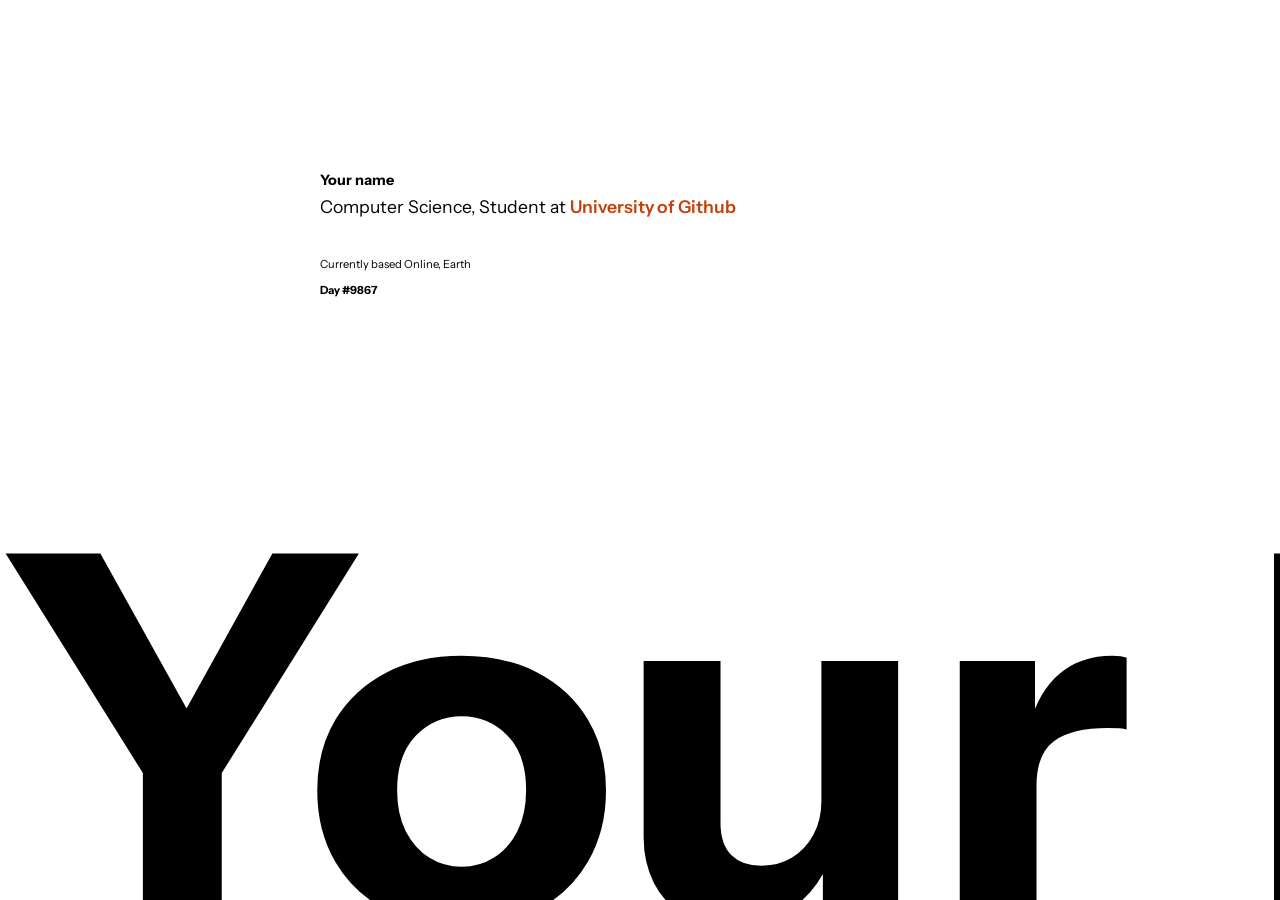
<file: Index.html>
<html>
    <head>
        <title>Your name</title>

        <link rel="icon" href="titleIcon" type="image/x-icon">
        <link rel="stylesheet" type="text/css" href="style.css">
    </head>

    <body onload="init()">
        <section class="about">
            <h2>Your name</h2>
            <h3>Computer Science, Student at <a href=https://github.com/MurrayBuchanan>University of Github</a></h3>

            <p class="caption">Currently based Online, Earth</p>
            <p id="earth_time" class="overline">55.8617&deg; N, -4.2583&deg; E</p>
        </section>

        <div class="bounce">
            <h1>Your <b>Name</b></h1>
        </div>

        <script>
            // Edit these three numbers (month: 1 = January … 12 = December)
            const day = 1;
            const month = 12;
            const year = 1999;

            const MS_PER_DAY = 1000 * 60 * 60 * 24;

            function daysSinceBirth() {
                const today = new Date();
                const dob = new Date(year, month - 1, day);
                return Math.ceil((today - dob) / MS_PER_DAY);
            }

            function init() {
                document.getElementById('earth_time').innerHTML = "Day #" + daysSinceBirth();
            }
        </script>
    </body>
</html>
</file>
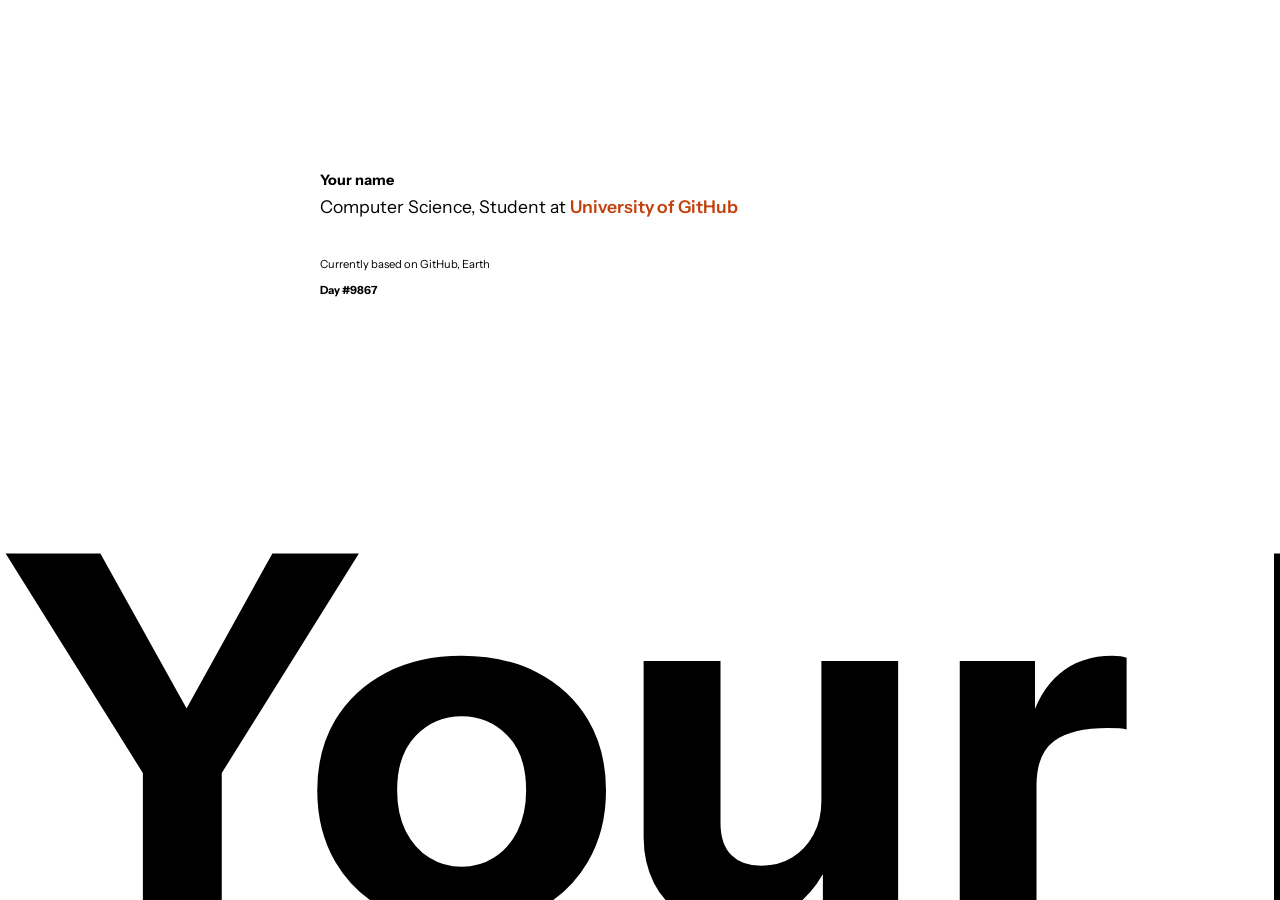
<file: bouncing-portfolio/Index.html>
<html>
    <head>
        <title>Your name</title>

        <link rel="icon" href="titleIcon" type="image/x-icon">
        <link rel="stylesheet" type="text/css" href="style.css">
    </head>

    <body onload="init()">
        <section class="about">
            <h2>Your name</h2>
            <h3>Computer Science, Student at <a href=https://github.com/MurrayBuchanan>University of GitHub</a></h3>

            <p class="caption">Currently based on GitHub, Earth</p>
            <p id="earth_time" class="overline">55.8617&deg; N, -4.2583&deg; E</p>
        </section>

        <div class="bounce">
            <h1>Your <b>Name</b></h1>
        </div>

        <script>
            // Edit these three numbers (month: 1 = January … 12 = December)
            const day = 1;
            const month = 12;
            const year = 1999;

            const MS_PER_DAY = 1000 * 60 * 60 * 24;

            function daysSinceBirth() {
                const today = new Date();
                const dob = new Date(year, month - 1, day);
                return Math.ceil((today - dob) / MS_PER_DAY);
            }

            function init() {
                document.getElementById('earth_time').innerHTML = "Day #" + daysSinceBirth();
            }
        </script>
    </body>
</html>
</file>
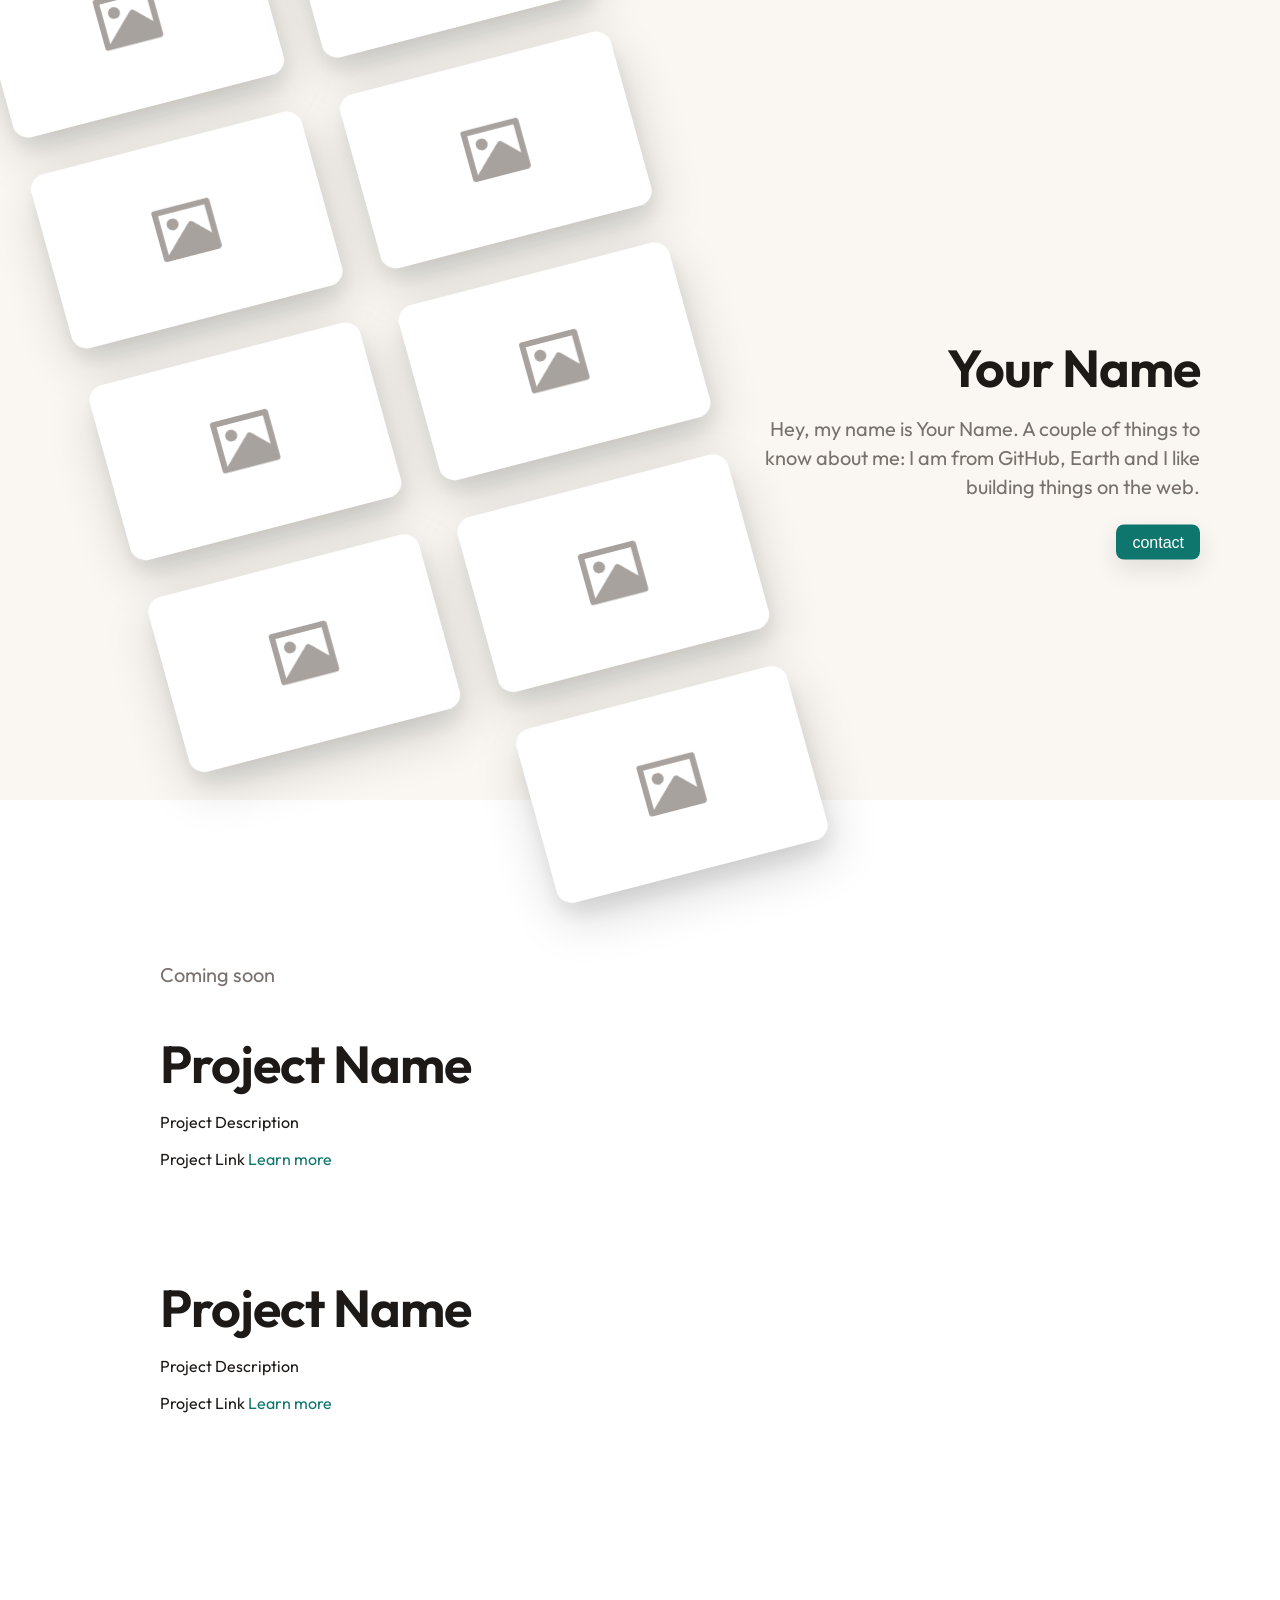
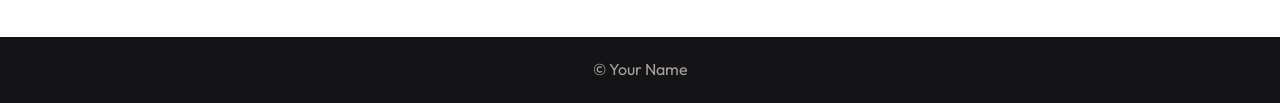
<file: card-style-portfolio/index.html>
<!DOCTYPE html>
<html lang="en">
    <head>
        <title>Your Name</title>

        <link rel="stylesheet" type="text/css" href="style.css" />
        <link rel="icon" href="titleIcon.ico" type="image/ico" />
    </head>
    <body>
        <div class="perspective">
            <div class="about">
                <h1>Your Name</h1>
                <h2>Hey, my name is Your Name. A couple of things to know about me: I am from GitHub, Earth and I like building things on the web.</h2>
                <button><a href="mailto:contact@murrayb.com">contact</a></button>
            </div>
            <div class="row">
                <div class="column">
                    <div class="container">
                        <a class="preview" href="project.html" target="_blank"></a>
                        <img src="placeholder.png" height="250" width="500" alt="" />
                    </div>
                </div>
                <div class="column">
                    <div class="container">
                        <a class="preview" href="project.html" target="_blank"></a>
                        <img src="placeholder.png" height="250" width="500" alt="" />
                    </div>
                </div>
                <div class="column">
                    <div class="container">
                        <a class="preview" href="project.html" target="_blank"></a>
                        <img src="placeholder.png" height="250" width="500" alt="" />
                    </div>
                </div>
                <div class="column">
                    <div class="container">
                        <a class="preview" href="project.html" target="_blank"></a>
                        <img src="placeholder.png" height="250" width="500" alt="" />
                    </div>
                </div>
                <div class="column">
                    <div class="container">
                        <a class="preview" href="project.html" target="_blank"></a>
                        <img src="placeholder.png" height="250" width="500" alt="" />
                    </div>
                </div>
                <div class="column">
                    <div class="container">
                        <a class="preview" href="project.html" target="_blank"></a>
                        <img src="placeholder.png" height="250" width="500" alt="" />
                    </div>
                </div>
                <div class="column">
                    <div class="container">
                        <a class="preview" href="project.html" target="_blank"></a>
                        <img src="placeholder.png" height="250" width="500" alt="" />
                    </div>
                </div>
                <div class="column">
                    <div class="container">
                        <a class="preview" href="project.html" target="_blank"></a>
                        <img src="placeholder.png" height="250" width="500" alt="" />
                    </div>
                </div>
                <div class="column">
                    <div class="container">
                        <a class="preview" href="project.html" target="_blank"></a>
                        <img src="placeholder.png" height="250" width="500" alt="" />
                    </div>
                </div>
            </div>
        </div>
        <div class="upcoming">
            <h2>Coming soon</h2>
                <div class="projects">
                    <h1>Project Name</h1>
                    <p>Project Description</p>
                    <p>Project Link <a href="project.html">Learn more</a></p>
                </div>
                <div class="projects">
                    <h1>Project Name</h1>
                    <p>Project Description</p>
                    <p>Project Link <a href="project.html">Learn more</a></p>
                </div>
        </div>
        <footer>
            <p>© <span id="currentYear"></span> Your Name</p>
        </footer>
        <script>document.getElementById("currentYear")?.textContent = new Date().getFullYear();</script>
    </body>
</html>
</file>
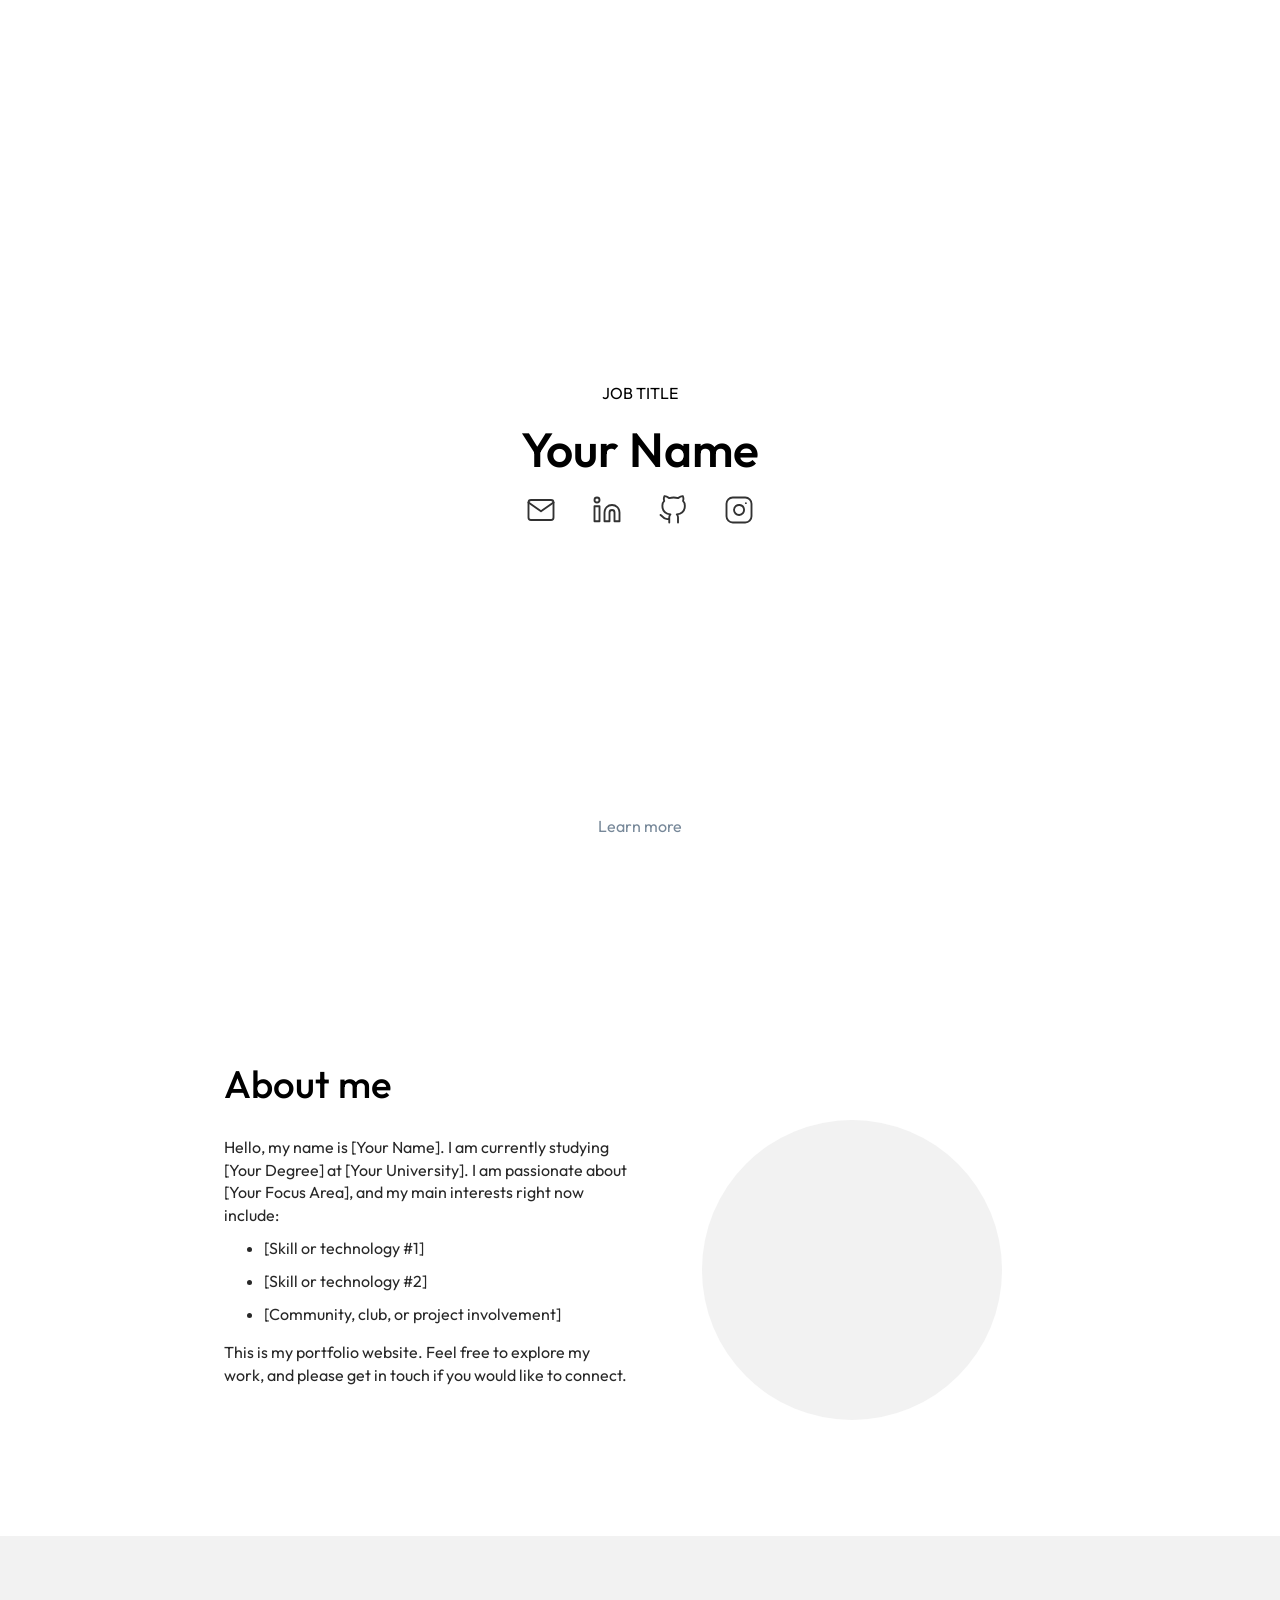
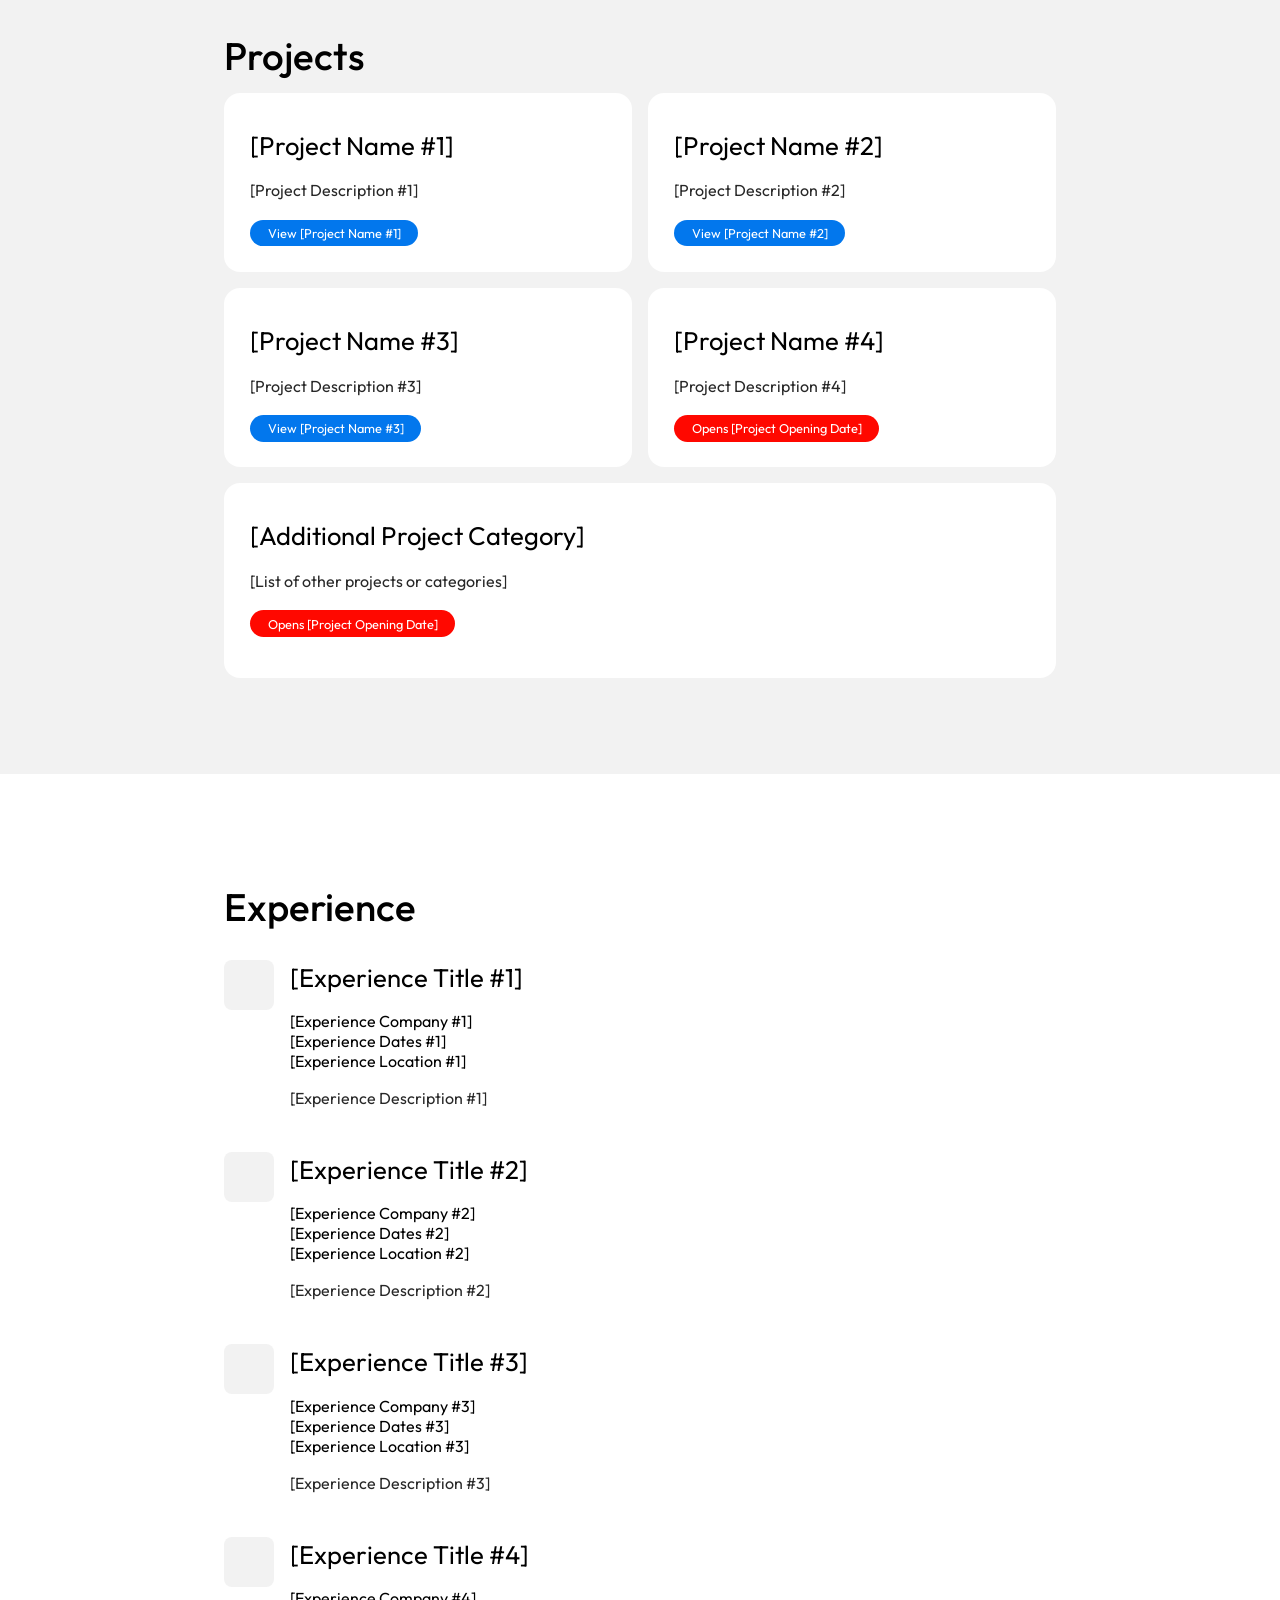
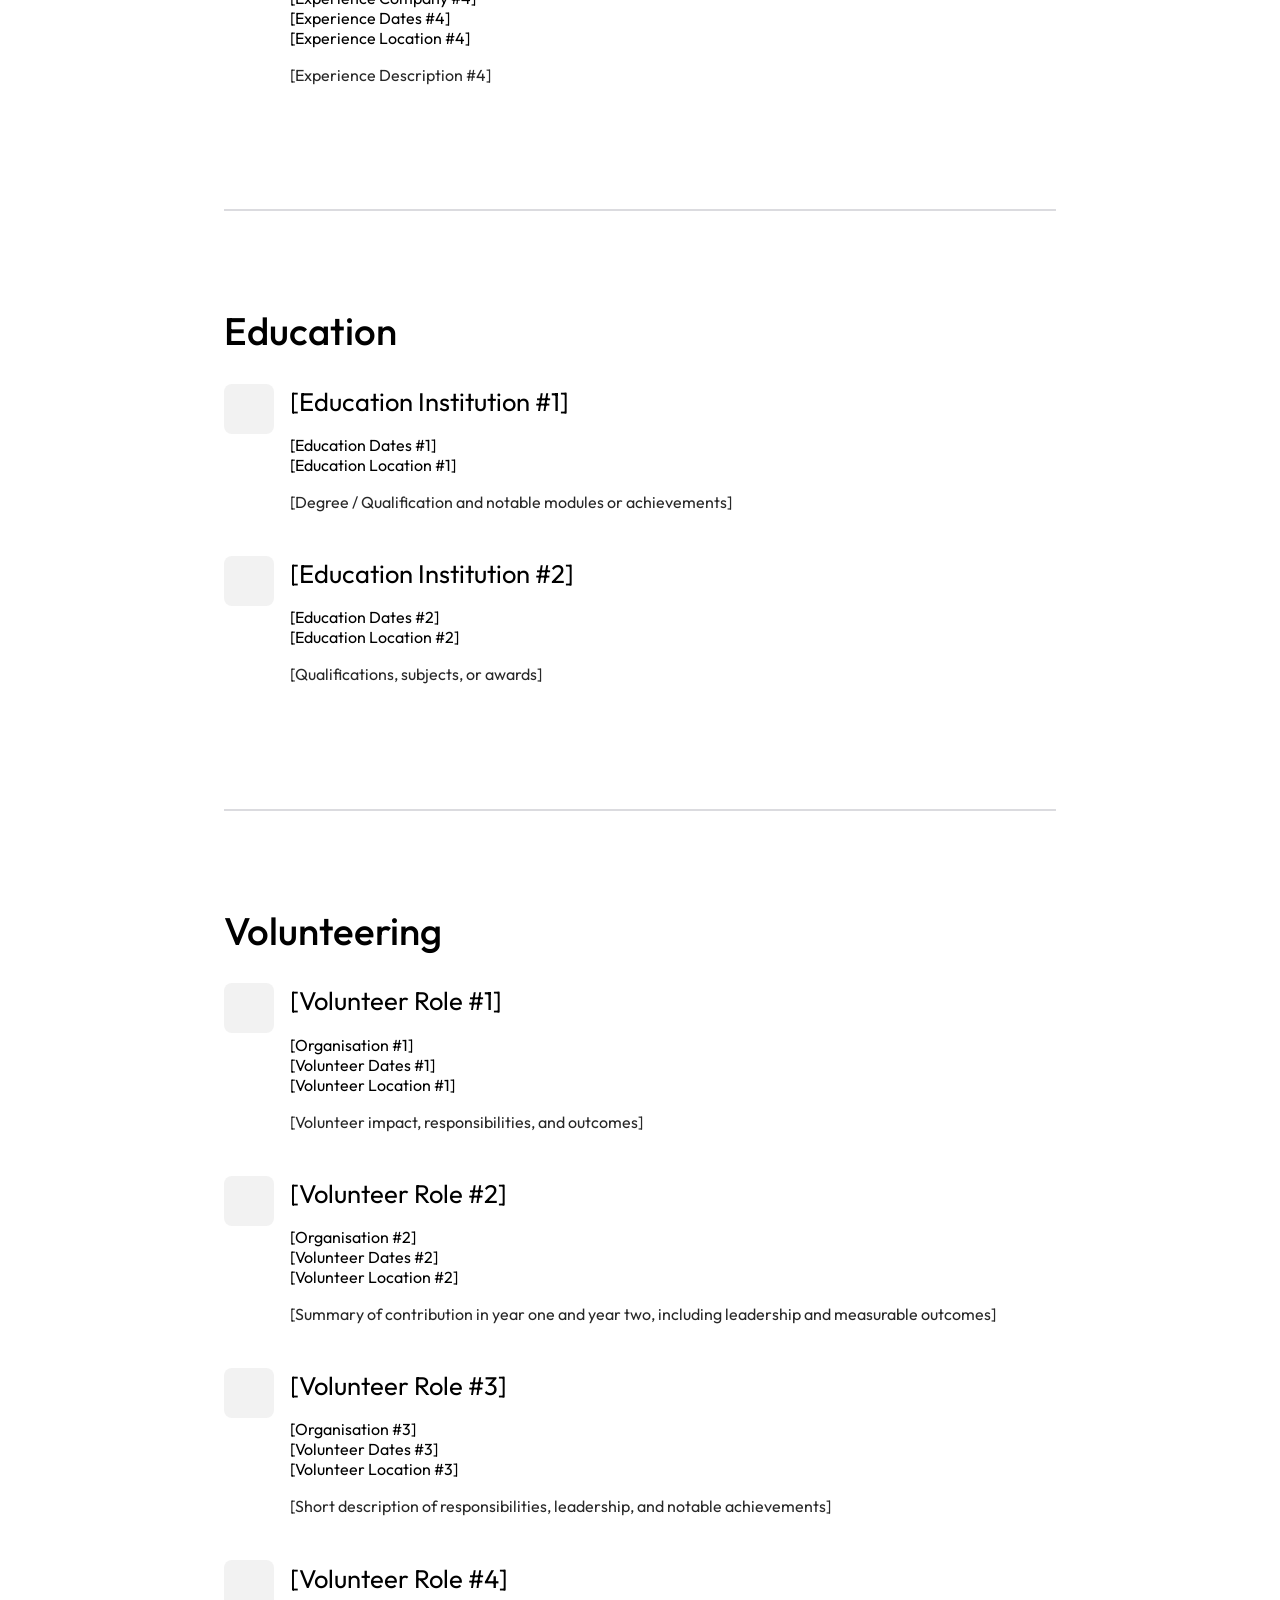
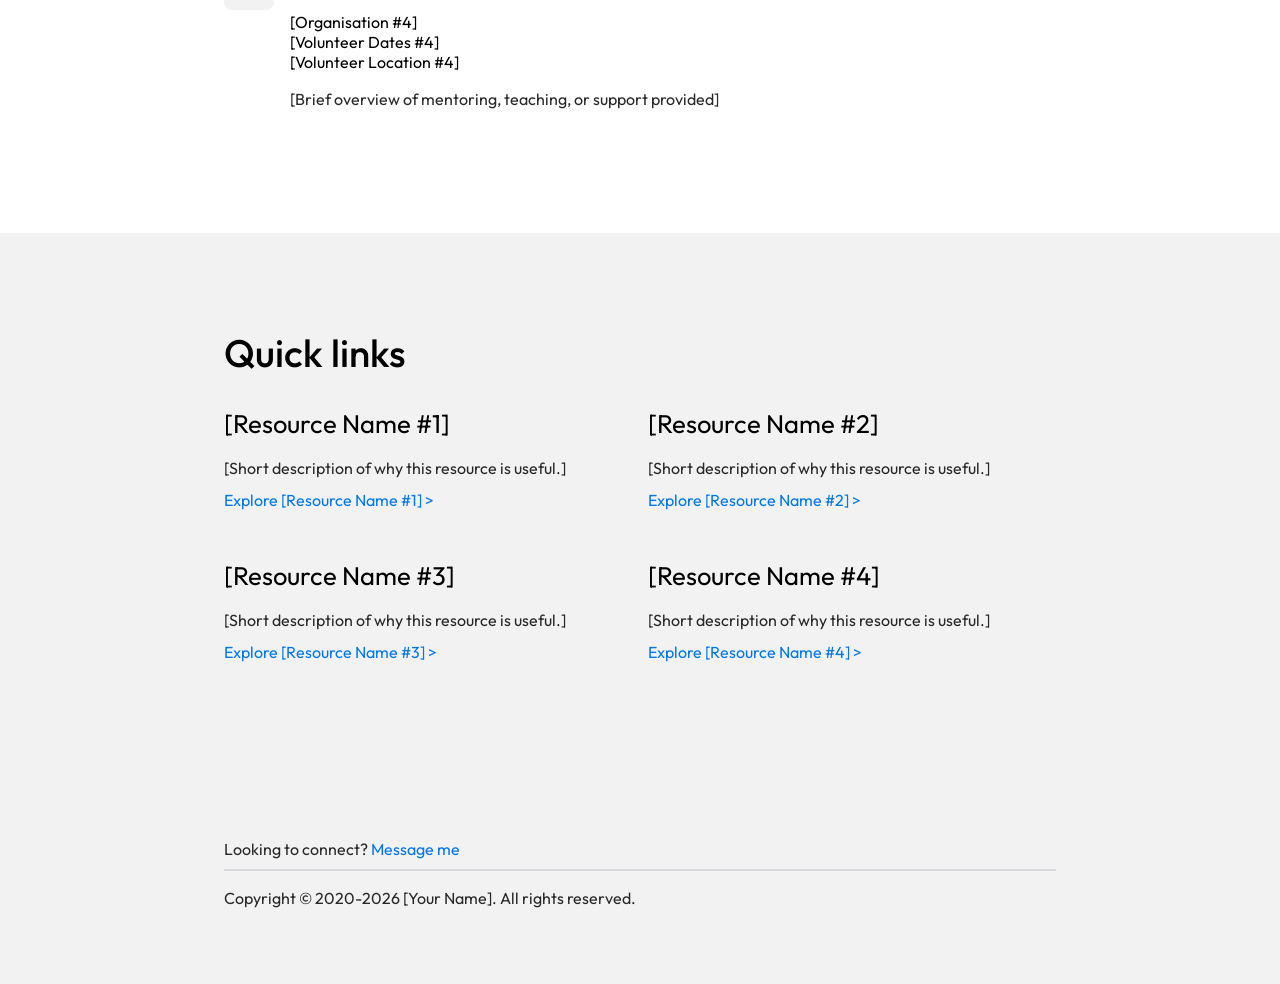
<file: cv-template/index.html>
<!DOCTYPE html>
<html>
    <head>
        <title>Your Name</title>
        <link rel="icon" href="titleIcon.ico" type="image/ico" />
		<link rel="stylesheet" type="text/css" href="style.css" />

		<script>
		window.addEventListener('scroll', function() {
			var scrollSection = document.querySelector('.scroll-section');
			if (window.scrollY > 0) {
				scrollSection.style.opacity = '0'; // Fade out
			} else {
				scrollSection.style.opacity = '1'; // Fade in
			}
		});
		</script>
    </head>
    <body>
	<div class="primary-section">
        <div class="load-section">
			<img src="placeholder.png" alt="[Your Name]" class="profile-pic" style="display:none;">
			<h4>JOB TITLE</h4>
            <h1>Your Name</h1>
			<div class="link-section">
				<a href="mailto:your.email@example.com"><img src="icons/email.svg" alt="Email"></a>
				<a href="https://www.linkedin.com/in/your-profile/" target="_blank"><img src="icons/linkedin.svg" alt="Linkedin"></a>
				<a href="https://github.com/your-username" target="_blank"><img src="icons/github.svg" alt="Github"></a>
				<a href="https://www.instagram.com/your-handle/" target="_blank"><img src="icons/instagram.svg" alt="Instagram"></a>
			</div>
			
        </div>
		<div class="scroll-section">
			<a href="#learn-more">Learn more</a> 
		</div>
	</div>
		<div class="primary-section" id="learn-more">
            <h2>About me</h2>

            <div class="flex-section">
                <div class="flex-item">
                    <p>Hello, my name is [Your Name]. I am currently studying [Your Degree] at [Your University]. I am passionate about [Your Focus Area], and my main interests right now include:</p>
						<ul>
							<li>[Skill or technology #1]</li>
							<li>[Skill or technology #2]</li>
							<li>[Community, club, or project involvement]</li>
						</ul>
						<p>This is my portfolio website. Feel free to explore my work, and please get in touch if you would like to connect.</p>
                </div>
                <div class="flex-item horizontal-center">
                    <img src="placeholder.png" style="border-radius: 100%;" alt="Banner" width="300px" height="auto" class="round">
                </div>
                
            </div>
			</div>

			<div class="secondary-section">

            <h2>Projects</h2>
            <div class="flex-section">
                <div class="flex-item">
                    <div class="description-section">
                        <h3>[Project Name #1]</h3>
                        <p>[Project Description #1]</p>
                        <button><a href="project.html">View [Project Name #1]</a></button>
                    </div>
                </div>
                <div class="flex-item">
                    <div class="description-section">
                        <h3>[Project Name #2]</h3>
                        <p>[Project Description #2]</p>
                        <button><a href="project.html">View [Project Name #2]</a></button>
                    </div>
                </div>
            </div>

            <div class="flex-section">
                <div class="flex-item">
                    <div class="description-section">
                        <h3>[Project Name #3]</h3>
                        <p>[Project Description #3]</p>
                        <button><a href="project.html">View [Project Name #3]</a></button>
                    </div>
                </div>
                <div class="flex-item">
                    <div class="description-section">
                        <h3>[Project Name #4]</h3>
                        <p>[Project Description #4]</p>
                        <button class="locked"><a href="project.html">Opens [Project Opening Date]</a></button>
                    </div>
                </div>
            </div>

            <div class="description-section">
                <div class="flex-section">
                    <!-- <div class="flex-icon">
                        <img src="learn/assets/medal.png" alt="Medal" width="120px" height="auto">
                    </div> -->
                    <div class="flex-item">
                        <h3>[Additional Project Category]</h3>
						<p>[List of other projects or categories]</p>
						<button class="locked"><a href="project.html">Opens [Project Opening Date]</a></button>
                    </div>
                </div>
            </div>
            </div>
			</div>

		<div class="primary-section">
			<h2>Experience</h2>
			<div class="flex-section" id="experience-1">
				<div class="flex-logo">
					<img src="placeholder.png">
				</div>
				<div class="flex-item">
					<h3>[Experience Title #1]</h3>
					<h4>[Experience Company #1]</h4>
					<h4>[Experience Dates #1]</h4>
					<h4>[Experience Location #1]</h4>
					<p>[Experience Description #1]</p>
				</div>				
			</div>

			<div class="flex-section">
				<div class="flex-logo">
					<img src="placeholder.png">
				</div>
				<div class="flex-item">
					<h3>[Experience Title #2]</h3>
					<h4>[Experience Company #2]</h4>
					<h4>[Experience Dates #2]</h4>
					<h4>[Experience Location #2]</h4>
					<p>[Experience Description #2]</p>
				</div>				
			</div>

			<div class="flex-section">
				<div class="flex-logo">
					<img src="placeholder.png">
				</div>
				<div class="flex-item">
					<h3>[Experience Title #3]</h3>
					<h4>[Experience Company #3]</h4>
					<h4>[Experience Dates #3]</h4>
					<h4>[Experience Location #3]</h4>
					<p>[Experience Description #3]</p>
				</div>				
			</div>

			<div class="flex-section">
				<div class="flex-logo">
					<img src="placeholder.png">
				</div>
				<div class="flex-item">
					<h3>[Experience Title #4]</h3>
					<h4>[Experience Company #4]</h4>
					<h4>[Experience Dates #4]</h4>
					<h4>[Experience Location #4]</h4>
					<p>[Experience Description #4]</p>
				</div>				
			</div>

			<div class="line"></div>
		
		<div class="section">
			<h2>Education</h2>

			<div class="flex-section">
				<div class="flex-logo">
					<img src="placeholder.png">
				</div>
				<div class="flex-item">
					<h3>[Education Institution #1]</h3>
					<h4>[Education Dates #1]</h4>
					<h4>[Education Location #1]</h4>
					<p>[Degree / Qualification and notable modules or achievements]</p>
				</div>				
			</div>

			<div class="flex-section">
				<div class="flex-logo">
					<img src="placeholder.png">
				</div>
				<div class="flex-item">
					<h3>[Education Institution #2]</h3>
					<h4>[Education Dates #2]</h4>
					<h4>[Education Location #2]</h4>
					<p>[Qualifications, subjects, or awards]</p>
				</div>				
			</div>
		</div>

		<div class="line"></div>

		<div class="section">
			<h2>Volunteering</h2>
			<div class="primary-line"></div>

			<div class="flex-section">
				<div class="flex-logo">
					<img src="placeholder.png">
				</div>
				<div class="flex-item">
					<h3>[Volunteer Role #1]</h3>
					<h4>[Organisation #1]</h4>
					<h4>[Volunteer Dates #1]</h4>
					<h4>[Volunteer Location #1]</h4>
					<p>[Volunteer impact, responsibilities, and outcomes]</p>		
				</div>				
			</div>

			<div class="flex-section">
				<div class="flex-logo">
					<img src="placeholder.png">
				</div>
				<div class="flex-item">
					<h3>[Volunteer Role #2]</h3>
					<h4>[Organisation #2]</h4>
					<h4>[Volunteer Dates #2]</h4>
					<h4>[Volunteer Location #2]</h4>
					<p>[Summary of contribution in year one and year two, including leadership and measurable outcomes]</p>		
				</div>				
			</div>

			<div class="flex-section">
				<div class="flex-logo">
					<img src="placeholder.png">
				</div>
				<div class="flex-item">
					<h3>[Volunteer Role #3]</h3>
					<h4>[Organisation #3]</h4>
					<h4>[Volunteer Dates #3]</h4>
					<h4>[Volunteer Location #3]</h4>
					<p>[Short description of responsibilities, leadership, and notable achievements]</p>
				</div>				
			</div>

			<div class="flex-section">
				<div class="flex-logo">
					<img src="placeholder.png">
				</div>
				<div class="flex-item">
					<h3>[Volunteer Role #4]</h3>
					<h4>[Organisation #4]</h4>
					<h4>[Volunteer Dates #4]</h4>
					<h4>[Volunteer Location #4]</h4>
					<p>[Brief overview of mentoring, teaching, or support provided]</p>
				</div>				
			</div>
			</div>
			</div>

			<div class="secondary-section" id="resources">
				<h2>Quick links</h2>
	
				<div class="flex-section">
					<div class="flex-item">
						<h3>[Resource Name #1]</h3>
						<p>[Short description of why this resource is useful.]</p>
						<a href="https://example.com" target="_blank">Explore [Resource Name #1] ></a>
					</div>
					<div class="flex-item">
						<div class="flex-item">
							<h3>[Resource Name #2]</h3>
							<p>[Short description of why this resource is useful.]</p>
							<a href="https://example.com" target="_blank">Explore [Resource Name #2] ></a>
						</div>
					</div>
				</div>
	
				<div class="flex-section">
					<div class="flex-item">
						<h3>[Resource Name #3]</h3>
						<p>[Short description of why this resource is useful.]</p>
						<a href="https://example.com" target="_blank">Explore [Resource Name #3] ></a>
					</div>
					<div class="flex-item">
						<h3>[Resource Name #4]</h3>
						<p>[Short description of why this resource is useful.]</p>
						<a href="https://example.com" target="_blank">Explore [Resource Name #4] ></a>
					</div>
				</div>
			</div>

		
		<footer>
            <div class="inline"><p>Looking to connect? </p><a href="mailto:your.email@example.com">Message me</a></div>
            <div class="line"></div>
            <p>Copyright © 2020-<script>document.write(new Date().getFullYear())</script> [Your Name]. All rights reserved.</p>
        </footer>
	</div>
    </body>
</html>
</file>
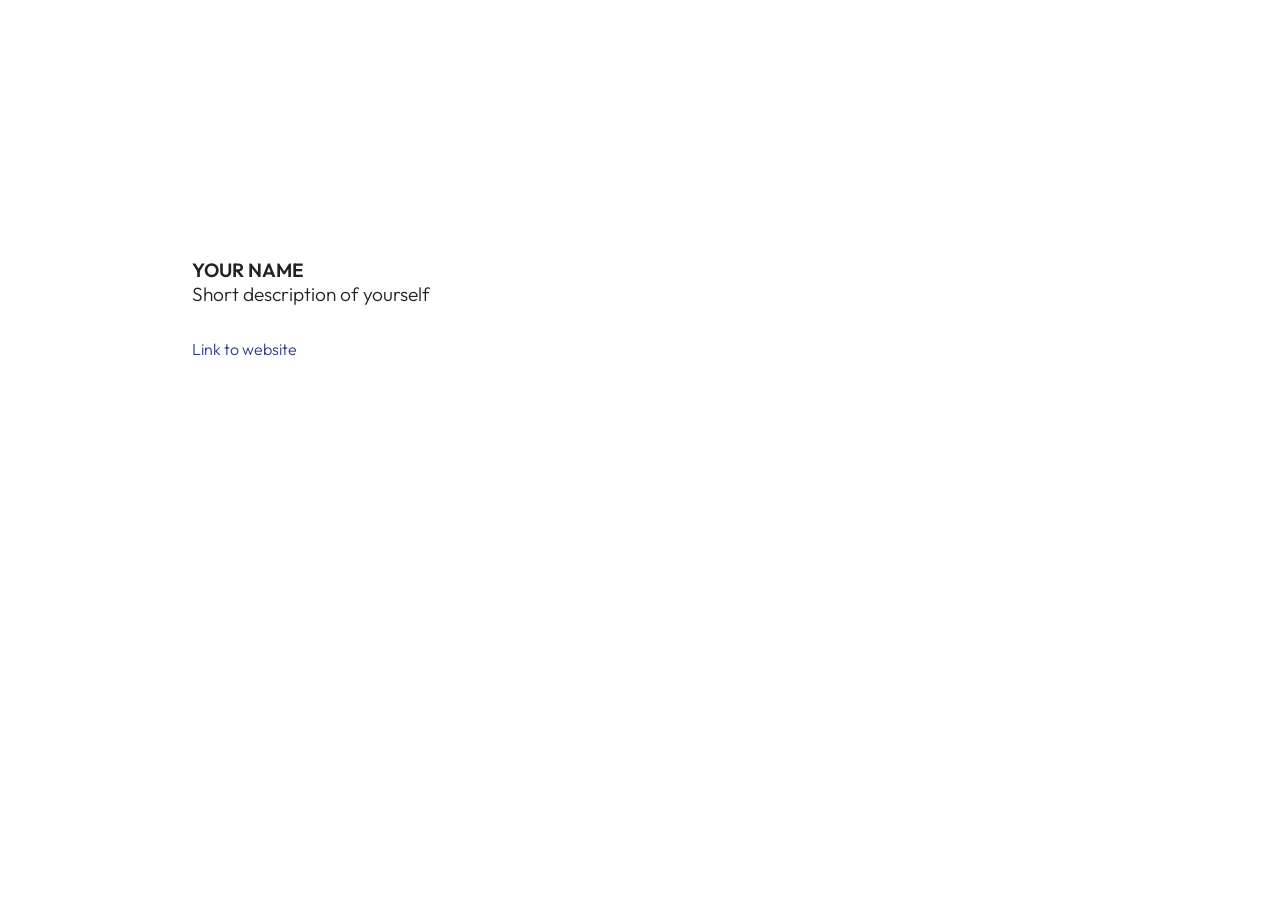
<file: forwarding-page/index.html>
<html>
  <head>
    <meta http-equiv="Content-Type" content="text/html; charset=UTF-8" />
    <title>Your Name</title>
    <link rel="icon" type="image/x-icon" href="titleIcon.ico">

    <style>
      @import url('https://fonts.googleapis.com/css2?family=Outfit:wght@100..900&display=swap');

      :root {
        --primary-color: #222;
        --secondary-color: #3a3a3a;
        --accent-color: #293791;
      }

      html, body {
        margin: 0;
        padding: 0;
        width: 100vw;
        height: 100vh;
        overflow: hidden;
      }

      h1, h2, h3, p, a { font-family: "Outfit", sans-serif; }

      .about {
        width: 70%;
        margin-top: 30vh;
        margin-left: auto;
        margin-right: auto;
      }

      h2, h3 {
        font-size: 1.2em;
        color: var(--primary-color);
      }
      h2 {
        line-height: 0em;
        font-weight: 600;
        text-transform: uppercase;
      }

      h3 {
        line-height: 0.6em;
        margin-bottom: 2em;
        font-weight: 300;
      }

      p.caption {
        font-size: 1em;
        line-height: 0.5em;
        color: var(--secondary-color);
      }

      a, a:visited, a:active {
        text-decoration: none;
        color: var(--accent-color);
        font-weight: 300;
      }

      a:hover {
        text-decoration: underline;
      }

      @media (orientation: portrait) {
        .about {
          width: 90%;
        }
      }

      @media (min-width: 800px) {
        .about {
          width: 70%;
        }
      }
    </style>
  </head>
  <body>
      <div class="about">
        <h2>Your Name</h2>
        <h3>Short description of yourself</h3>

        <a href="https://murrayb.com" class="caption">Link to website</a>
      </div>
  </body>
</html>
</file>
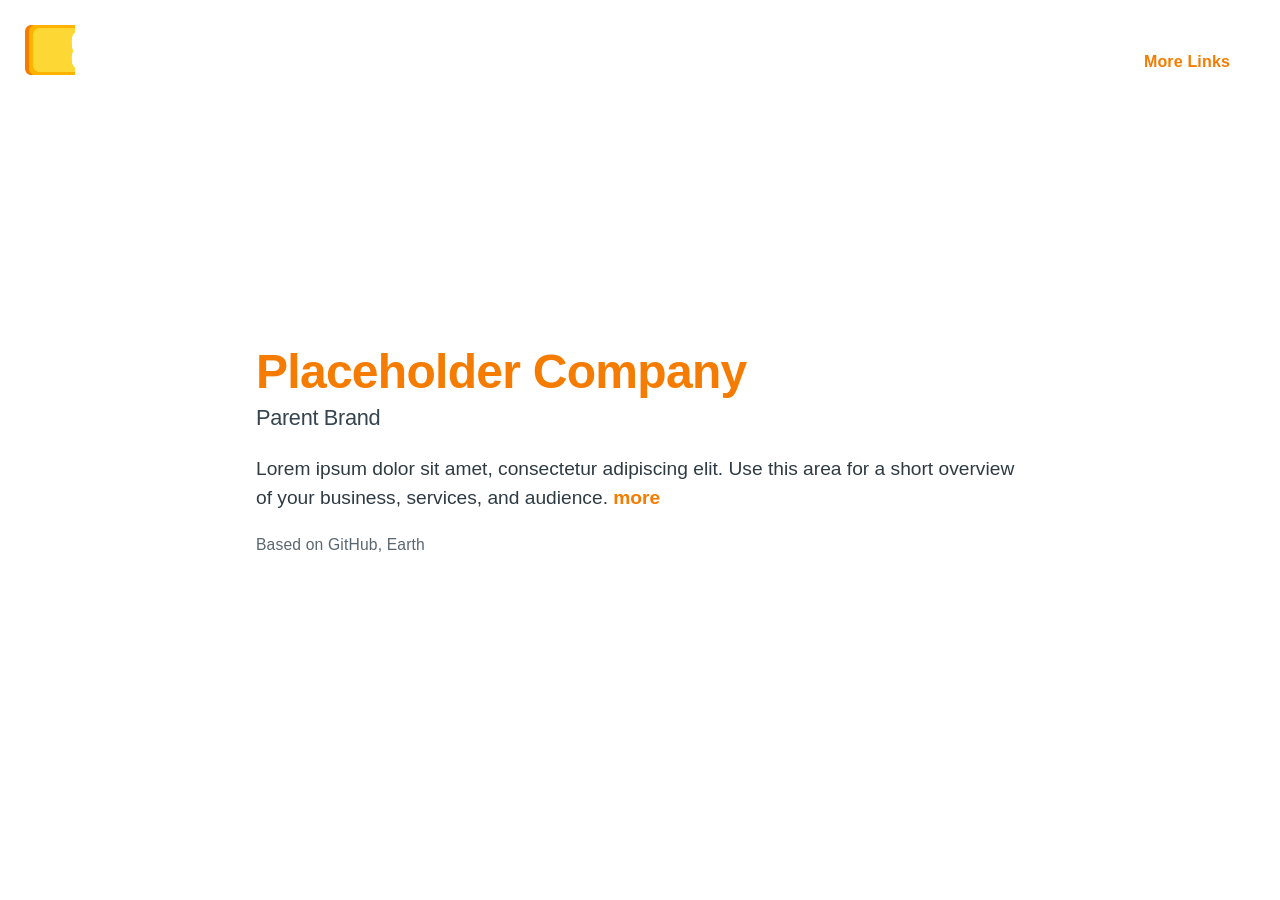
<file: parent-company/index.html>
<html>
    <head>
        <title>Placeholder Company</title>

        <link rel="stylesheet" type="text/css" href="style.css">
        <link rel="icon" href="titleIcon.ico" type="image/x-icon">
    </head>

    <body>
        <div class="menu">
            <a href="#">More Links</a>
            <img src="logo.png" alt="Company Logo" width="50vw" height="50vh">
        </div>

        <div class="about">
            <br>
            <h1>Placeholder Company</h1>
            <h2>Parent Brand</h2>

            <p>Lorem ipsum dolor sit amet, consectetur adipiscing elit. Use this area for a short overview of your business, services, and audience. <span class="hide-inline">Add a second sentence here that explains your long-term direction and what makes your team different.</span><a class="read-more" href="#">more</a></p>

            <div class="hide">
                <p>Lorem ipsum dolor sit amet, consectetur adipiscing elit. Nulla facilisi. Mauris at turpis vitae leo posuere tristique at in nulla.</p>

                <p>Praesent non eros sit amet quam aliquet lacinia. Donec euismod, nisi id accumsan feugiat, lacus nisl dictum sem, vel posuere magna urna non nisi.</p>

                <p>Integer bibendum, erat quis interdum sodales, justo lacus faucibus arcu, id volutpat tortor odio in augue. Curabitur auctor sem vel orci aliquet congue.</p>

                <p>Ut porta, odio at ultrices consequat, nulla elit scelerisque tortor, sit amet congue neque lorem id arcu. Duis tristique finibus vestibulum.</p>

                <p>Morbi feugiat tempor est, vel interdum odio malesuada sed. Sed id risus et lectus molestie iaculis a in sem.</p>

                <p>Aliquam erat volutpat. Suspendisse mattis aliquet tristique. Proin lacinia massa non velit luctus, quis ullamcorper purus tempor.</p>

                <ul>
                    <li>Placeholder point one for company goals.</li>
                    <li>Placeholder point two for long-term vision.</li>
                    <li>Placeholder point three for team values.</li>
                    <li>Placeholder point four for product direction.</li>
                    <li>Placeholder point five for customer impact.</li>
                    <li>Placeholder point six for growth priorities.</li>
                </ul>

                <p>Add closing placeholder text here to summarize your company story and next steps for visitors.</p>
            </div>

            <p class="subText">Based on GitHub, Earth</p>
        </div>
    </body>

    <script>
        function getHeight(resize){
            var resize_style=window.getComputedStyle(resize),resize_display=resize_style.display,max_height=resize_style.maxHeight.replace("px","").replace("%",""),requested_height=0;
            if(resize_display!=="none"&&max_height!=="0")
                return resize.offsetHeight;resize.style.display="block";requested_height=resize.offsetHeight;resize.style.display=resize_display;return requested_height
            }
        function toggleSlide(resize){
            var max_height=0;
            if(resize.getAttribute("data-max-height"))
            if(resize.style.maxHeight.replace("px","").replace("%","")==="0")resize.style.maxHeight=resize.getAttribute("data-max-height");
            else resize.style.maxHeight="0";
            else{
                max_height=getHeight(resize)+"px";resize.style["transition"]="max-height 0.75s ease-in-out";resize.style.overflowY="hidden";resize.style.maxHeight="0";resize.setAttribute("data-max-height",max_height);resize.style.display="block";
                setTimeout(function(){resize.style.maxHeight=max_height},10);
                setTimeout(function(){document.querySelector(".hide").style["transition"]="all 0s 0s ease";document.querySelector(".hide").style["max-height"]="none"},700)}
            }
            if(window.addEventListener)document.querySelector(".read-more").addEventListener("click",function(e){this.style.display="none";document.querySelector(".hide-inline").style.display="inline";toggleSlide(document.querySelector(".hide"));e.preventDefault();return false},false);
    </script>
</html>
</file>
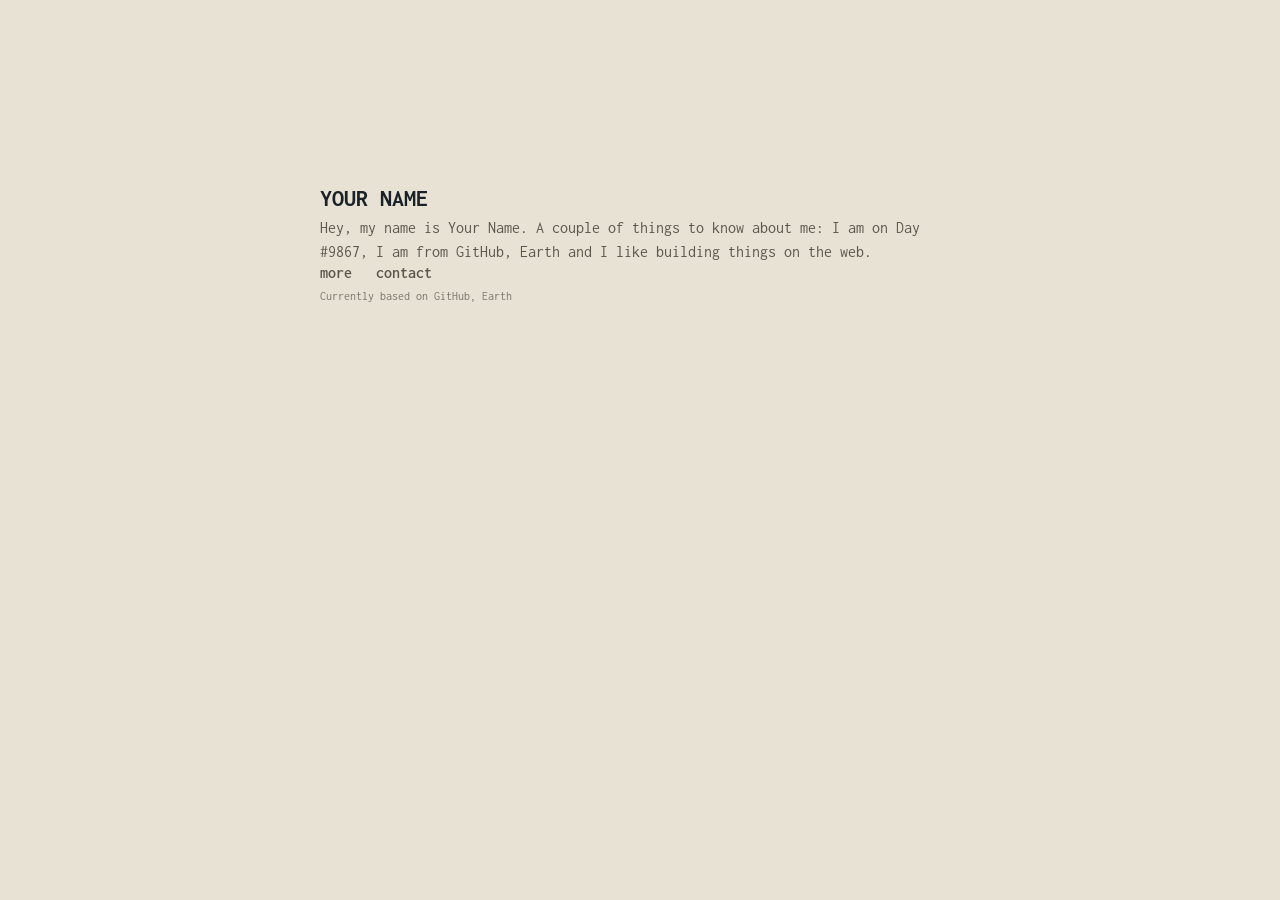
<file: typewriter-portfolio/index.html>
<html>
    <head>
        <title>Your name</title>

        <link rel="icon" href="titleIcon" type="image/x-icon">
        <link rel="stylesheet" type="text/css" href="style.css">
    </head>

    <body>
        <section class="about">
            <h1 id="writeName"></h1><br>
            <p>Hey, my name is Your Name. A couple of things to know about me: I am
                <span id="earthTime"></span>, I am from GitHub, Earth and I like building things on the web.
                <span class="hideInline" id="typedInline">
            </p>

            <div class="hide" id="projectsBlock">
                <p id="projectsTitle"></p><br>
                <ul id="projectsList"></ul>
            </div>
            <a class="readMore" href="#">more</a>
            <a class="contactLink" href="mailto:hello@example.com">contact</a>
            <br>
            <p class="caption">Currently based on GitHub, Earth</p><br>
        </section>
        <script src="script.js"></script>
    </body>
</html>
</file>
<file: style.css>
@import url('https://fonts.googleapis.com/css2?family=Instrument+Sans:ital,wght@0,400..700;1,400..700&display=swap');

html, body {
    margin: 0;
    padding: 0;
    width: 100vw;
    height: 100vh;
    overflow: hidden;
    font-family: "Instrument Sans", system-ui, sans-serif;
}

.bounce {
    position: fixed;
    inset: 0;
    display: flex;
    align-items: flex-end;
    justify-content: flex-start;
    overflow: hidden;
    pointer-events: none;
    color: black;
    z-index: 0;
}
h1 b {
    font-weight: 400;
}
.bounce h1 {
    pointer-events: none;
    font-weight: 700;
    white-space: nowrap;
    margin: 0;
    padding: 0;
    font-size: 40vw;
    line-height: 0.72;
    text-align: center;
    --bounce-y: 1.8vw; /* Nudge down so the painted letters meet the viewport edge */
    transform: translateX(0%) translateY(var(--bounce-y));
    animation: bounce 8s linear infinite alternate; /* Set the speed of the animation */
}

@keyframes bounce {
    0% {
        transform: translateX(10vw) translateY(var(--bounce-y)); /* Starting position of the text */
    }
    100% {
        transform: translateX(-110vw) translateY(var(--bounce-y)); /* Ending position of the text */
    }
}

section.about {
    position: relative;
    z-index: 1;
    width: 50vw;
    margin-top: 20vh;
    margin-left: auto;
    margin-right: auto;
}

h2 {
    font-size: 0.9em;
    line-height: 0em;
    font-weight: 700;
}
h3 {
    line-height: 1em;
    font-size: 1.1em;
    margin-bottom: 2.4em;
    font-weight: 400;
}
p.caption {
    font-size: 0.7em;
    font-weight: normal;
}
p.overline {
    font-size: 0.7em;
    font-weight: 700;
}

a, a:visited, a:active {
    text-decoration: none;
    color: black;
    font-weight: 600;
}

a:hover, a:link {
    color: #c2410c;
}

a:hover {
    text-decoration: underline;
}
</file>
<file: bouncing-portfolio/style.css>
@import url('https://fonts.googleapis.com/css2?family=Instrument+Sans:ital,wght@0,400..700;1,400..700&display=swap');

html, body {
    margin: 0;
    padding: 0;
    width: 100vw;
    height: 100vh;
    overflow: hidden;
    font-family: "Instrument Sans", system-ui, sans-serif;
}

.bounce {
    position: fixed;
    inset: 0;
    display: flex;
    align-items: flex-end;
    justify-content: flex-start;
    overflow: hidden;
    pointer-events: none;
    color: black;
    z-index: 0;
}
h1 b {
    font-weight: 400;
}
.bounce h1 {
    pointer-events: none;
    font-weight: 700;
    white-space: nowrap;
    margin: 0;
    padding: 0;
    font-size: 40vw;
    line-height: 0.72;
    text-align: center;
    --bounce-y: 1.8vw; /* Nudge down so the painted letters meet the viewport edge */
    transform: translateX(0%) translateY(var(--bounce-y));
    animation: bounce 8s linear infinite alternate; /* Set the speed of the animation */
}

@keyframes bounce {
    0% {
        transform: translateX(10vw) translateY(var(--bounce-y)); /* Starting position of the text */
    }
    100% {
        transform: translateX(-110vw) translateY(var(--bounce-y)); /* Ending position of the text */
    }
}

section.about {
    position: relative;
    z-index: 1;
    width: 50vw;
    margin-top: 20vh;
    margin-left: auto;
    margin-right: auto;
}

h2 {
    font-size: 0.9em;
    line-height: 0em;
    font-weight: 700;
}
h3 {
    line-height: 1em;
    font-size: 1.1em;
    margin-bottom: 2.4em;
    font-weight: 400;
}
p.caption {
    font-size: 0.7em;
    font-weight: normal;
}
p.overline {
    font-size: 0.7em;
    font-weight: 700;
}

a, a:visited, a:active {
    text-decoration: none;
    color: black;
    font-weight: 600;
}

a:hover, a:link {
    color: #c2410c;
}

a:hover {
    text-decoration: underline;
}
</file>
<file: card-style-portfolio/style.css>
@import url('https://fonts.googleapis.com/css2?family=Outfit:wght@100..900&display=swap');

:root {
    --color-shell: #141416;
    --color-hero: #faf7f2;
    --color-section: #fff;
    --color-text: #1c1917;
    --color-text-muted: #78716c;
    --color-accent: #0f766e;
    --color-footer-copy: #a8a29e;
}

html,body {
    margin: 0;
    background-color: var(--color-shell);
    box-sizing: border-box;
    font-family: "Outfit", sans-serif;
    font-size: 16px;
    line-height: 1.5;
    text-rendering: optimizeLegibility;
    -webkit-font-smoothing: antialiased;
    -moz-osx-font-smoothing: grayscale;
}

*, *:before, *:after {
    box-sizing: inherit;
}

h1, p {
    color: var(--color-text);
}

h1 {
    font-size: clamp(2rem, 1.3rem + 2.6vw, 3.25rem);
    line-height: 1.05;
    letter-spacing: -0.02em;
    font-weight: 650;
    margin: 0 0 0.35em 0;
}

h2 {
    font-size: clamp(1.05rem, 0.95rem + 0.5vw, 1.25rem);
    font-weight: 400;
    line-height: 1.45;
    color: var(--color-text-muted);
    margin: 0;
}

p {
    line-height: 1.6;
    margin: 0.75em 0;
}

.perspective img {
    max-width: 100%;
    height: auto;
    border-radius: 1em;
    overflow: hidden;
    transform: translateZ(0);
    cursor: pointer;
    position: relative;
}
a {
    color: var(--color-accent);
    text-decoration: none;
    text-underline-offset: 0.18em;
    text-decoration-thickness: 0.08em;
}
a:hover{
    text-decoration: underline;
}
button {
    margin-top: 1.5em;
    padding: 0.5em 1em;
    display: block;
    border-radius: 0.5em;
    cursor: pointer;
    font-size: 1rem;
    line-height: 1.2;
    margin-left: auto;
    border: none;
    background-color: var(--color-accent);
    box-shadow: 0 10px 25px rgba(0, 0, 0, 0.1);
    transition: transform 120ms ease, background-color 120ms ease, box-shadow 120ms ease;
}
button:hover {
    transform: translateY(-1px);
    box-shadow: 0 14px 32px rgba(0, 0, 0, 0.15);
}
button a{
    color: #fff;
    font-weight: 400;
}

button a, button a:hover {
    text-decoration: none;
}

.about {
    position: absolute;
    text-align: right;
    z-index: 5;
    top: 50%;
    transform: translateY(-50%);
    right: 5em;
    width: 30em;
}

.about h2 {
    max-width: 42ch;
    margin-left: auto;
}
.row {
    display: flex;
    flex-wrap: wrap;
}
.preview {
    position: absolute;
    top: 0;
    left: 0;
    width: 100%;
    height: 100%;
}
.perspective {
    background-color: var(--color-hero);
    max-width: 100vw;
    min-height: 50em;
}

.upcoming {
    background-color: var(--color-section);
    padding: 10em;
}

.upcoming p {
    max-width: 72ch;
}

.projects {
    margin-top: 3em;
    padding-bottom: 3em;
}
.container {
    position: relative;
    max-width: 50em;
    display: flex;
    flex-direction: column;
    align-items: center;
}
.perspective .row {
    position: absolute;
    top: -10em;
    left: 5em;
    width: 40em;
    -webkit-transform: rotateX(15deg) rotateZ(-15deg) scale(1);
    transform: rotateX(15deg) rotateZ(-15deg) scale(1);
    justify-content: flex-end;
}
.column {
    width: 50%;
    max-width: 50%;
    padding: 20px;
    flex: 1 1 50%;
}
.perspective img {
    position: relative;
    z-index: 2;
    -webkit-transition: -webkit-transform 0.1s cubic-bezier(0.165, 0.84, 0.44, 1);
    transition: -webkit-transform 0.1s cubic-bezier(0.165, 0.84, 0.44, 1);
    transition: transform 0.1s cubic-bezier(0.165, 0.84, 0.44, 1), -webkit-transform 0.3s cubic-bezier(0.165, 0.84, 0.44, 1);
    -webkit-transform: translate3d(0, 0, 20px);
    transform: translate3d(0, 0, 20px);
    box-shadow: 0 19px 51px 0 rgba(0, 0, 0, 0.16), 0 14px 19px 0 rgba(0, 0, 0, 0.07);
}
.perspective .column:hover {
    z-index: 2;
}
.perspective .column:hover .preview, .perspective .column:hover img {
    -webkit-transform: translate3d(0, 0, 50px) rotateX(-15deg);
    transform: translate3d(0, 0, 50px) rotateX(-15deg);
    -webkit-transform-origin: center bottom;
    transform-origin: center bottom;
}
.perspective .row, .perspective .column, .perspective .container, .perspective img {
    -webkit-backface-visibility: hidden;
    backface-visibility: hidden;
    -webkit-transform-style: preserve-3d;
    transform-style: preserve-3d;
}

/* Mobile style */
@media screen and (max-width: 1279px) {
    .upcoming {
        padding-left: 2em;
        padding-right: 2em;
    }
    .about {
        position: absolute;
        margin: auto;
        text-align: center;
        width: 80vw;
        float: left;
        top: 50%;
        left: 50%;
        transform: translate(-50%, -50%);
    }
    button {
        margin-left: auto;
        margin-right: auto;
    }
    .perspective .row{
        padding-top: 40em;
        justify-content: center;
    }

    footer {
        text-align: center;
        padding: 1em;
        margin-left: 0;
    }
    .column {
        margin: 0.5em;
        max-width: 80vw;
        -webkit-box-flex: 1;
        -webkit-flex: 1 1 313.33333333px;
        -ms-flex: 1 1 313.33333333px;
        flex: 1 1 313.33333333px;
    }
    .perspective img{
        opacity: 1;
    	-webkit-transition: .3s ease-in-out;
    	transition: .3s ease-in-out;
    }
    .perspective img:hover {
        opacity: .75;
    }
    
}

@media screen and (max-width: 767px) {
    .perspective .row {
        display: none;
    }
}

footer {
    width: 100vw;
    background-color: var(--color-shell);
    float: left;
    text-align: center;
    box-sizing: border-box;
    padding: 1.25em 1em;
}
footer p {
    color: var(--color-footer-copy);
    margin: 0;
}
</file>
<file: cv-template/style.css>
@import url('https://fonts.googleapis.com/css2?family=Outfit:wght@100..900&display=swap');

:root {
    --dark-primary: #FFFFFF;
    --dark-secondary: #F2F2F2;
    --dark-tertiary: #D2D2D7;
    --dark-secondary-rgb: 255, 255, 255;
    --accent: #0277ED;
    --light-primary: #000000;
    --light-secondary: #282828;
}

* {
    margin: 0;
    scroll-behavior: smooth;
}

.load-section {
	height: 80vh;
    display: flex;
	flex-direction: column;
    align-items: center;
    justify-content: center;
    background-color: var(--dark-primary);
}


.link-section a {
    position: relative;
    display: inline-block;
}

.link-section img {
    opacity: 0.8;
    transition: transform 0.2s ease, opacity 0.2s ease;
    transform-origin: center;
}

.scroll-section {
    text-align: center;
    height: 15vh;
    opacity: 1;
    transition: opacity 0.2s ease;
    background-color: var(--dark-primary);
}

.scroll-section a {
	color: lightslategrey;
	font-weight:normal;
}

.vertical-gameplay {
    max-width: 50%;
}

.scroll-section a:hover {
	color: var(--light-primary);
    text-decoration: none;
}

.link-section a img {
	width: 30px;
	height: 30px;
	margin: 0 1em 0 1em;
	fill: lightslategray;
}

.link-section img, .scroll-section a {
    transition: transform 0.1s ease, opacity 0.1s ease;
    transform-origin: center;
}

.link-section img:hover, .scroll-section a:hover {
	transform: scale(1.2);
	fill: white;
}

body {
    background-color: var(--dark-secondary);
}

h1, h2, h3, h4, h5, p, a, ul, li {
    font-family: "Outfit", sans-serif;
    font-style: normal;
}

h1, h2, h3, p, ul, li {
    color: var(--light-primary);
}

h1 {
    font-size: 3em;
    margin-top: 0.33em;
    margin-bottom: 0.33em;
    font-weight: 550;
}

h2 {
    font-size: 2.4em;
    margin-top: 0.33em;
    margin-bottom: 0.33em;
    font-weight: 500;
}

h3 {
    font-size: 1.4em;
    margin-top: 0.67em;
    margin-bottom: 0.67em;
}

h4 {
    font-size: 1em;
    font-weight: 400;
}



p, li{
    color: var(--light-secondary);
    font-size: 1em;
    line-height: 1.4em;
    margin-bottom: 0.67em;
}

p{
    margin-top: 1em;
}
p.subtitle {
    font-size: 1.2em;
}

a {
    color: var(--accent);
    text-decoration: none;
    cursor: pointer;
}

.banner-lesson-img {
    width: 150px;
    height: auto;
    padding-top: 2em;
    padding-bottom: 2em;
}

video {
    border-radius: 1em;
    width: 100%;
    height: auto;
}

a:hover {
    text-decoration:underline
}

button {
    display: inline-block;
    margin-top: 0.6em;
    padding: 0.4em 1.4em;
    background-color: var(--accent);
    border: none;
    font-size: 0.8em;
    border-radius: 2em;
    text-align: center;
}

.locked  {
    background-color: #ff0800;
}

/* Hover effect */
button:hover {
    opacity: 0.9;
}


button a {
    color: var(--dark-primary);
}

button a:hover {
    text-decoration: none;
}

.horizontal-center {
    text-align: center;
}

.inline p, .inline a {
    display: inline;
}

.round, .description-section {
    border-radius: 1em;
}

img[src="placeholder.png"] {
    border-radius: 0.5em;
}

.primary-section {
    background-color: var(--dark-primary);
    padding-top: 6em;
    padding-bottom: 6em;
}

.primary-section:first-of-type {
    padding-bottom: 0em;
}

.secondary-section {
    background-color: var(--dark-secondary);
    margin-top: 6em;
    margin-bottom: 6em;
}

.description-section {
    background-color: var(--dark-primary);
    padding: 1.2em 1.6em 1.6em 1.6em
}

.flex-section {
    display: flex;
    flex-direction: row;
    flex: 8;
}

.flex-item {
    flex: 50%;
    padding: 0em 0 1em 0;
}

.flex-logo img {
    width: 50px;
    text-align: right;
    margin-top: 1em;
    margin-right: 1em;
    align-content: baseline;
}

.flex-item:first-child {
    padding-right: 1em;
}

.flex-item img {
    text-align: center;
}

.line {
	border-style: solid;
	border-width: 0.25px;
    border-color: var(--dark-tertiary);
    margin-top: 6em;
    margin-bottom: 6em;
    opacity: 0.8;
}

footer .line {
    margin-top: 0.5em;
    margin-bottom: 0.5em;
}

nav, footer, .primary-section, .secondary-section {
    padding-right: 14em;
    padding-left: 14em;
}

nav {
    position: sticky;
    top: 0;
    background-color: rgba(var(--dark-secondary-rgb), 0.85);
    backdrop-filter: blur(12px);
    overflow: hidden;
    border-bottom: 1px solid var(--dark-tertiary);
    z-index: 2;
    display: flex;
    align-items: center;
    height: 3em;
}

nav::after {
    content: '';
    flex-grow: 1;
}

nav a {
    display: block;
    color: var(--light-secondary);
    text-align: center;
    padding-right: 1.4em;
    text-decoration: none;
    font-size: 14px;
    font-weight: 300;
}


.nav-title, h3 {
    font-weight: 400;
    font-size: 1.6em;
    color: var(--light-primary)
}
  
nav a {
    color: var(--light-secondary)
}

nav a:hover {
    color: var(--light-primary);
}

nav a:hover {
    text-decoration: none;
}

footer {
    background-color: var(--dark-secondary);
    display: block;
	bottom: 0;
	left: 0;
    padding-top: 4em;
    padding-bottom: 4em;
    align-content: center;
}
  
@media (max-width: 800px) {   
    nav, footer, .primary-section, .secondary-section {
        padding-left: 2em;
        padding-right: 2em;
    } 
    .flex-section {
        flex-direction: column;
    }
    .flex-item:first-child {
        padding-right: 0;
    }
    h1 {
        font-size: 2.4em;
    }
}
</file>
<file: parent-company/style.css>
html, body {
    margin: 0;
    padding: 0;
    width: 100vw;
    height: auto;
    font-family: "Inter", "Segoe UI", "Helvetica Neue", Arial, sans-serif;
    text-rendering: optimizeLegibility;
    -webkit-font-smoothing: antialiased;
    color: #36454F;
    background-color: #fff;
    font-size: 16px;
    line-height: 1.6;
}

.menu, .menu a {
    padding: 25px;
}

.menu a {
    float: right;
    display: block;
    text-align: center;
}

.menu img {
    float: left;
}

a {
    text-decoration: none;
}

a.previewLink {
    font-weight: normal;
}

a.previewLink:hover {
    color: #FDD835;
}

a:hover, a.previewLink {
    color: #FFB300;
}

h1, p, a {
    color: #F57C00;
}

h1, h2, p, a, ul {
    line-height: 1.5;
}

h1, a {
    font-weight: bold;
}

h1, h2 {
    letter-spacing: -0.015em;
}

.about h1 {
    margin-top: 5vh;
}

h2 {
    font-weight: normal;
    font-size: clamp(1.1rem, 1rem + 0.45vw, 1.4rem);
    margin: 0.2rem 0 1.25rem;
}

p, h2, ul {
    color: #36454F;
}

p, li {
    font-size: clamp(1rem, 0.95rem + 0.2vw, 1.125rem);
}

p {
    max-width: 72ch;
    margin: 0 0 1.25rem;
}

ul {
    max-width: 72ch;
    padding-left: 1.35rem;
}

p.subText {
    font-size: clamp(0.875rem, 0.82rem + 0.2vw, 1rem);
    font-weight: normal;
    letter-spacing: 0.01em;
    color: #5B6770;
}

.about, .previewInnerContainer {
    width: 60vw;
    max-width: 960px;
    margin-left: auto;
    margin-right: auto;
    margin-bottom: 30vh;
    position: relative;
    top: 25vh;
}

.hide, .hide-inline {
    display:none
}

p.subText {
    padding-bottom: 30vh;
}

.announcement-container {
    background-image: url("banner.jpeg");
    background-attachment: fixed;
	background-position: center;
	background-repeat: no-repeat;
	background-size: cover;
    height: 100vh;
    width: 100vw;
    overflow: hidden;
}

.priorityText {
    padding-bottom: 12.5vh;
    font-size: clamp(2rem, 1.2rem + 3vw, 3rem);
    line-height: 1.1;
    letter-spacing: -0.02em;
}

.upcoming {
    font-size: clamp(1.1rem, 0.9rem + 1vw, 1.5rem);
    letter-spacing: 0.03em;
    text-transform: uppercase;
}

.priorityText, .upcoming {
    white-space: nowrap;
    position: absolute;
    color: #fff;
    left: 50%;
    top: 50%;
    transform: translate(-50%, -50%);
}

.bounce {
    position: relative;
}

.bounce h1 {
    top: 80vh;
    color: #fff;
    font-weight: 900;
    white-space: nowrap;
    position: absolute;
    width: 100vw;
    height: 100vh;
    margin: 0;
    padding: 0;
    font-size: 25vw;
    text-align: center;
    transform: translateY(-25vh);
    animation: bounce 5s linear 1 alternate;
}

@keyframes bounce {
    0%   {
        transform: translateY(25vh);
    }
    100% {
        transform: translateY(-25vh);
    }
}

@media screen and (max-width: 1000px) {
  .about, .previewInnerContainer {
	  width: 75vw;
  }
  .menu a {
      font-size: 0.95rem;
      letter-spacing: 0.01em;
  }
}

.about h1 {
    font-size: clamp(2rem, 1.4rem + 2.5vw, 3rem);
    line-height: 1.1;
    margin-bottom: 0.25rem;
}

.menu a {
    font-size: 1rem;
    font-weight: 600;
    letter-spacing: 0.01em;
}

.about p:first-of-type {
    font-size: clamp(1.05rem, 1rem + 0.35vw, 1.2rem);
    color: #2F3B43;
}

@media screen and (max-width: 640px) {
  .about, .previewInnerContainer {
      width: 88vw;
  }
  h1, h2, p, a, ul {
      line-height: 1.45;
  }
}
</file>
<file: typewriter-portfolio/style.css>
@import url('https://fonts.googleapis.com/css2?family=Inconsolata:wght@400;600;700&display=swap');

:root {
    --paper: #e8e2d4;
    --ink: #1a2229;
    --ink-muted: #5a564d;
    --ink-strike: #0c1014;
    --ink-faint: #7a746a;
}

html, body {
    margin: 0;
    padding: 0;
    width: 100vw;
    height: 100vh;
    overflow: hidden;
    font-family: 'Inconsolata', monospace;
}

body {
    background-color: var(--paper);
}

section.about {
    width: 50vw;
    max-height: calc(100vh - 20vh);
    margin-top: 20vh;
    margin-left: auto;
    margin-right: auto;
    overflow: hidden;
}

h1 {
    white-space: nowrap;
    margin: 0;
    font-size: 1.5em;
    line-height: 1.5;
    font-weight: 700;
    color: var(--ink);
}

p {
    display: inline;
    margin: 0;
    font-size: 1em;
    line-height: 1.5;
    color: var(--ink-muted);
}

p.caption {
    font-size: 0.75em;
    font-weight: normal;
    color: var(--ink-faint);
    margin-top: 0.5em;
}

ul {
    margin: 0;
    font-size: 1em;
    line-height: 1.5;
    color: var(--ink-muted);
}

h1, p, a, ul {
    display: inline-block;
}

section.about .hide,
section.about .hideInline {
    display: none;
}

a.readMore {
    margin-right: 1em;
}

a,
a:visited,
a:active {
    text-decoration: none;
    font-weight: 600;
    cursor: pointer;
    color: transparent;
    -webkit-text-fill-color: transparent;
    background-image:
        linear-gradient(90deg, var(--ink-strike) 0 100%),
        linear-gradient(90deg, var(--ink-muted) 0 100%);
    background-size: 0% 100%, 100% 100%;
    background-repeat: no-repeat;
    background-position: 0 0;
    -webkit-background-clip: text;
    background-clip: text;
}

@media (hover: hover) and (pointer: fine) {
    a {
        transition: background-size 0.6s steps(14, end);
    }

    a:hover {
        background-size: 100% 100%, 100% 100%;
    }
}

a:focus-visible {
    background-size: 100% 100%, 100% 100%;
}

@media (prefers-reduced-motion: reduce) {
    a {
        transition: none;
    }
}

@media (max-width: 800px) {
    section.about {
        width: 80vw;
    }
}
</file>
